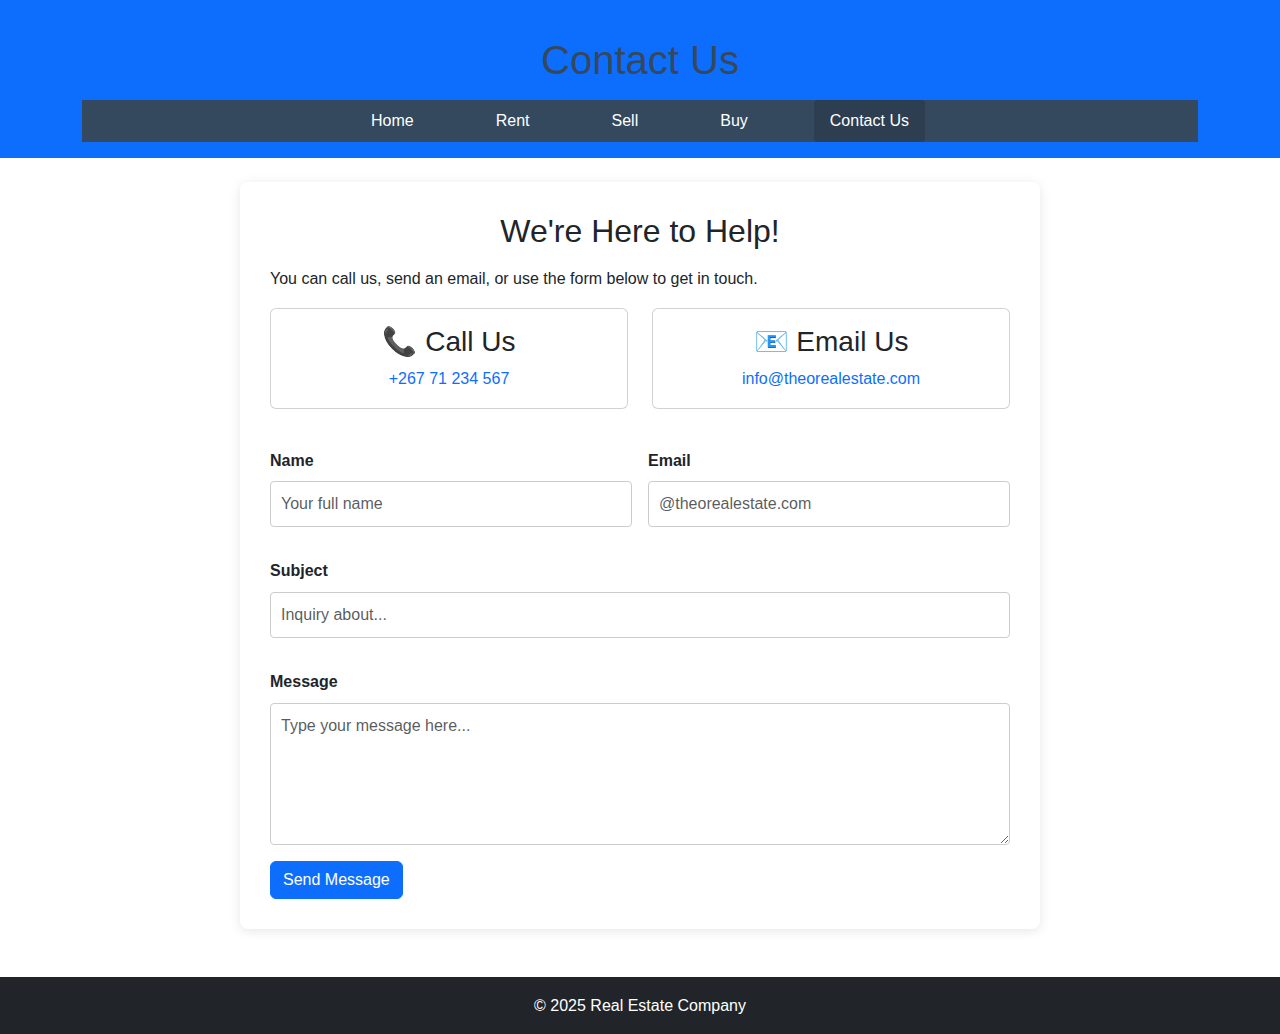
<file: contact.html>
<!DOCTYPE html>
<html lang="en">
<head>
    <meta charset="UTF-8">
    <meta name="viewport" content="width=device-width, initial-scale=1.0">
    <title>Contact Us - Real Estate</title>
    <link rel="stylesheet" href="styles.css">
    <!-- Bootstrap CSS -->
    <link href="https://cdn.jsdelivr.net/npm/bootstrap@5.3.3/dist/css/bootstrap.min.css" rel="stylesheet">
</head>
<body>
    <header class="bg-primary text-white py-3 mb-4">
        <div class="container">
            <h1 class="mb-3">Contact Us</h1>
            <nav>
                <ul class="nav flex-wrap">
                    <li class="nav-item"><a href="index.html" class="nav-link text-white">Home</a></li>
                    <li class="nav-item"><a href="rent.html" class="nav-link text-white">Rent</a></li>
                    <li class="nav-item"><a href="sell.html" class="nav-link text-white">Sell</a></li>
                    <li class="nav-item"><a href="buy.html" class="nav-link text-white">Buy</a></li>
                    <li class="nav-item"><a href="contact.html" class="nav-link active text-white">Contact Us</a></li>
                </ul>
            </nav>
        </div>
    </header>

    <main class="container">
        <section class="contact-section mb-5">
            <h2 class="mb-3">We're Here to Help!</h2>
            <p>You can call us, send an email, or use the form below to get in touch.</p>

            <div class="row mb-4">
                <div class="col-12 col-md-6 mb-3 mb-md-0">
                    <div class="card h-100 text-center">
                        <div class="card-body">
                            <h3 class="card-title">📞 Call Us</h3>
                            <p class="card-text"><a href="tel:+26771234567" class="text-decoration-none">+267 71 234 567</a></p>
                        </div>
                    </div>
                </div>
                <div class="col-12 col-md-6">
                    <div class="card h-100 text-center">
                        <div class="card-body">
                            <h3 class="card-title">📧 Email Us</h3>
                            <p class="card-text"><a href="mailto:info@theorealestate.com" class="text-decoration-none">info@theorealestate.com</a></p>
                        </div>
                    </div>
                </div>
            </div>

            <form class="row g-3 contact-form">
                <div class="col-12 col-md-6">
                    <label for="name" class="form-label">Name</label>
                    <input type="text" id="name" class="form-control" placeholder="Your full name" required>
                </div>
                <div class="col-12 col-md-6">
                    <label for="email" class="form-label">Email</label>
                    <input type="email" id="email" class="form-control" placeholder="@theorealestate.com" required>
                </div>
                <div class="col-12">
                    <label for="subject" class="form-label">Subject</label>
                    <input type="text" id="subject" class="form-control" placeholder="Inquiry about...">
                </div>
                <div class="col-12">
                    <label for="message" class="form-label">Message</label>
                    <textarea id="message" class="form-control" rows="5" placeholder="Type your message here..." required></textarea>
                </div>
                <div class="col-12">
                    <button type="submit" class="btn btn-primary">Send Message</button>
                </div>
            </form>
        </section>
    </main>

    <footer class="bg-dark text-white text-center py-3">
        <p class="mb-0">&copy; 2025 Real Estate Company</p>
    </footer>

    <!-- Bootstrap JS Bundle (with Popper) -->
    <script src="https://cdn.jsdelivr.net/npm/bootstrap@5.3.3/dist/js/bootstrap.bundle.min.js"></script>
</body>
</html>
</file>
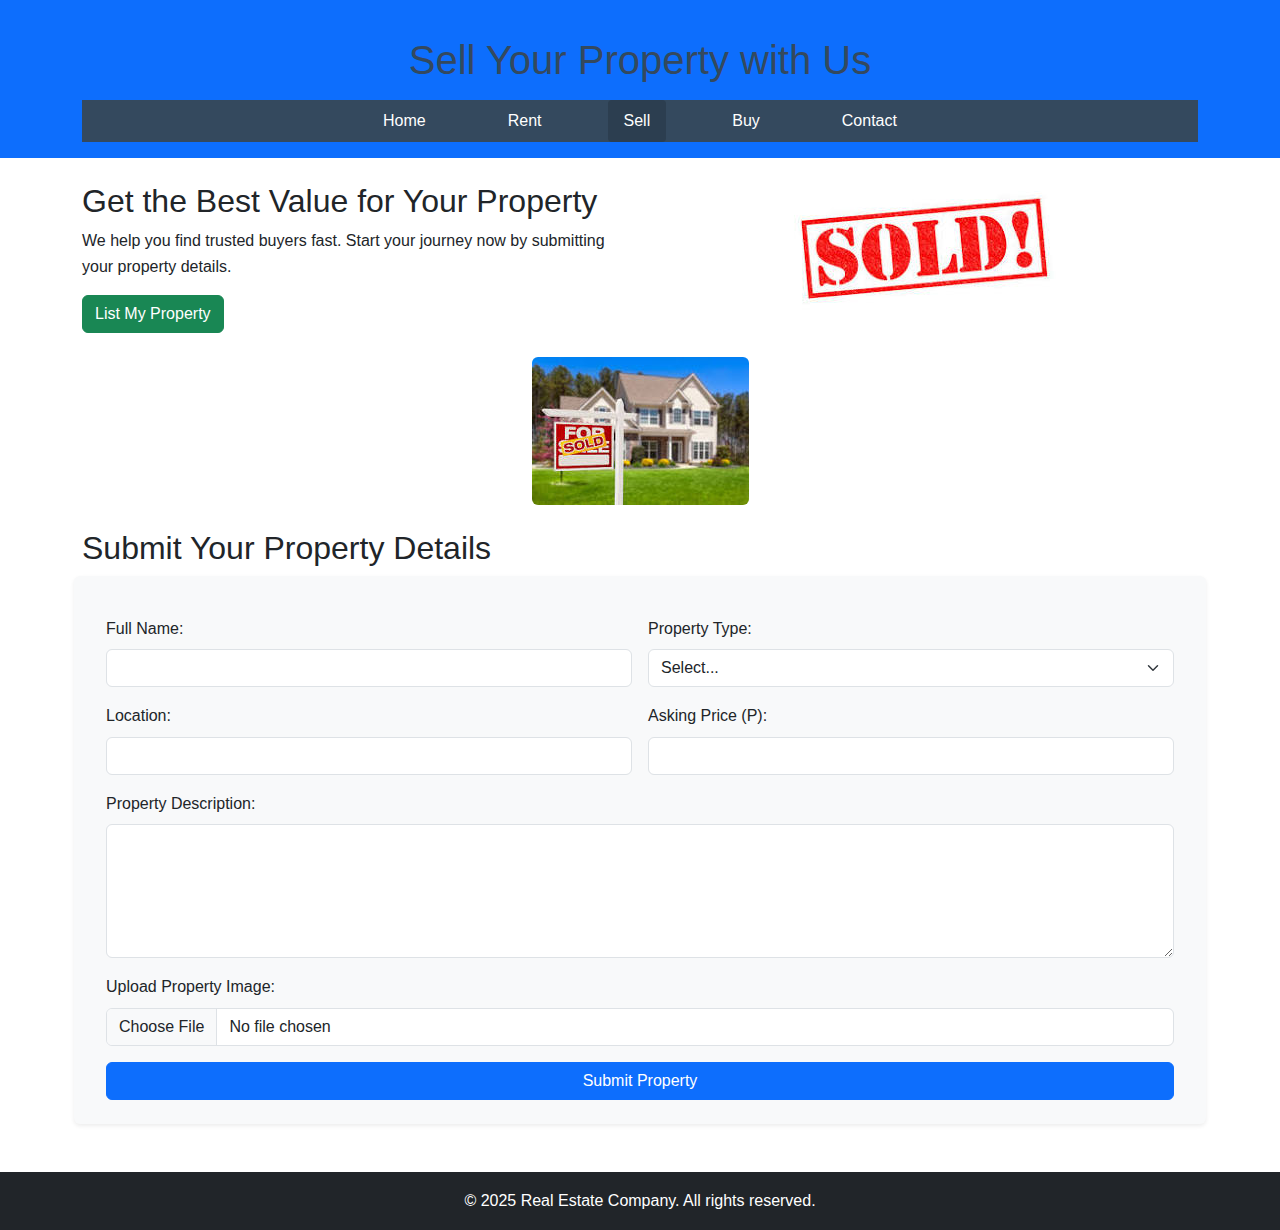
<file: sell.html>
<!DOCTYPE html>
<html lang="en">
<head>
    <meta charset="UTF-8">
    <meta name="viewport" content="width=device-width, initial-scale=1.0">
    <title>Sell Your Property | Real Estate</title>
    <link rel="stylesheet" href="styles.css">
    <!-- Bootstrap CSS -->
    <link href="https://cdn.jsdelivr.net/npm/bootstrap@5.3.3/dist/css/bootstrap.min.css" rel="stylesheet">
</head>
<body>
    <header class="bg-primary text-white py-3 mb-4">
        <div class="container">
            <h1 class="mb-3">Sell Your Property with Us</h1>
            <nav>
                <ul class="nav flex-wrap">
                    <li class="nav-item"><a href="index.html" class="nav-link text-white">Home</a></li>
                    <li class="nav-item"><a href="rent.html" class="nav-link text-white">Rent</a></li>
                    <li class="nav-item"><a href="sell.html" class="nav-link active text-white">Sell</a></li>
                    <li class="nav-item"><a href="buy.html" class="nav-link text-white">Buy</a></li>
                    <li class="nav-item"><a href="contact.html" class="nav-link text-white">Contact</a></li>
                </ul>
            </nav>
        </div>
    </header>

    <main class="container">
        <!-- Hero Section -->
        <section class="row align-items-center mb-4">
            <div class="col-12 col-md-6 mb-3 mb-md-0">
                <h2>Get the Best Value for Your Property</h2>
                <p>We help you find trusted buyers fast. Start your journey now by submitting your property details.</p>
                <a href="#sell-form" class="btn btn-success">List My Property</a>
            </div>
            <div class="col-12 col-md-6 text-center">
                <img src="images/sold.jpg" alt="Happy seller with sold sign" class="img-fluid rounded">
            </div>
        </section>

 <!-- Banner Image -->
        <section class="mb-4">
            <div class="container d-flex justify-content-center">
                <img src="images/sold1.jpg" alt="Sell Your Home" class="img-fluid rounded">
            </div>
        </section>

        <!-- Seller Property Form -->
        <section class="mb-5" id="sell-form">
            <h2 class="mb-4">Submit Your Property Details</h2>
            <form action="#" method="post" enctype="multipart/form-data" class="row g-3 bg-light p-4 rounded shadow-sm">
                <div class="col-12 col-md-6">
                    <label for="name" class="form-label">Full Name:</label>
                    <input type="text" id="name" name="name" class="form-control" required>
                </div>
                <div class="col-12 col-md-6">
                    <label for="type" class="form-label">Property Type:</label>
                    <select id="type" name="type" class="form-select" required>
                        <option value="">Select...</option>
                        <option value="house">House</option>
                        <option value="apartment">Apartment</option>
                        <option value="plot">Plot</option>
                    </select>
                </div>
                <div class="col-12 col-md-6">
                    <label for="location" class="form-label">Location:</label>
                    <input type="text" id="location" name="location" class="form-control" required>
                </div>
                <div class="col-12 col-md-6">
                    <label for="price" class="form-label">Asking Price (P):</label>
                    <input type="number" id="price" name="price" class="form-control" required>
                </div>
                <div class="col-12">
                    <label for="description" class="form-label">Property Description:</label>
                    <textarea id="description" name="description" rows="5" class="form-control" required></textarea>
                </div>
                <div class="col-12">
                    <label for="image" class="form-label">Upload Property Image:</label>
                    <input type="file" id="image" name="image" accept="image/*" class="form-control" required>
                </div>
                <div class="col-12">
                    <button type="submit" class="btn btn-primary w-100">Submit Property</button>
                </div>
            </form>
        </section>
    </main>

    <footer class="bg-dark text-white text-center py-3">
        <p class="mb-0">&copy; 2025 Real Estate Company. All rights reserved.</p>
    </footer>

    <!-- Bootstrap JS Bundle (with Popper) -->
    <script src="https://cdn.jsdelivr.net/npm/bootstrap@5.3.3/dist/js/bootstrap.bundle.min.js"></script>
</body>
</html>
</file>
<file: styles.css>
/* General Styles */
* {
    margin: 0;
    padding: 0;
    box-sizing: border-box;
    font-family: Arial, sans-serif;
    line-height: 1.6;
}

body {
    background-color: #f7f7f7;
    color: #333;
}

header, footer {
    background-color: #2c3e50;
    color: white;
    padding: 20px;
    text-align: center;
}

header h1 {
    color: #34495e;
    padding: 20px 0 0 0;
}

nav ul {
    list-style: none;
    display: flex;
    justify-content: center;
    gap: 20px;
    padding: 0;
    background-color: #34495e;
    margin-top: 15px;
}

nav ul li {
    margin: 0 15px;
}

nav ul li a {
    color: white;
    text-decoration: none;
    padding: 10px;
    display: block;
    font-weight: bold;
}

nav ul li a:hover,
nav ul li a.active {
    background-color: #2c3e50;
    border-radius: 4px;
}

/* Slideshow */
.slideshow-container {
    max-width: 100vw;
    margin: 20px auto;
    position: relative;
    border-radius: 10px;
    overflow: hidden;
    padding-left: 0;
    padding-right: 0;
}

.carousel-inner img {
    width: 100%;
    height: 400px;
    object-fit: cover;
}

@media (max-width: 768px) {
    .carousel-inner img {
        height: 200px;
    }
}

/* Banner Image Section */
.banner-section {
    margin-bottom: 32px;
    width: 100%;
    display: flex;
    justify-content: flex-start; /* Move image to the left */
    align-items: center;
    background: transparent;
}

.banner-section img {
    width: 60%;
    max-width: 500px;
    min-width: 220px;
    height: 160px;
    object-fit: cover;
    border-radius: 12px;
    display: block;
    margin: 0;
}
.carousel-inner img,
.carousel-item img {
    width: 100%;
    height: auto;      /* Let the height adjust automatically */
    object-fit: contain; /* Or remove this line for default behavior */
    border-radius: 8px;
}

@media (max-width: 600px) {
    .banner-section img {
        width: 90%;
        height: 100px;
        max-width: 100%;
        border-radius: 8px;
    }
}

/* Properties Section */
.properties {
    padding: 40px 20px;
    background-color: #7a6fd3a6;
    text-align: center;
}

.property-card {
    display: inline-block;
    width: 300px;
    margin: 15px;
    background: #fff;
    padding: 15px;
    border-radius: 10px;
    box-shadow: 0 5px 10px rgba(0,0,0,0.1);
}

.property-card img {
    width: 100%;
    height: 200px;
    object-fit: cover;
    border-radius: 6px;
}

/* Agents Section */
.agents-section {
    padding: 40px 20px;
    background-color: #f9f9f9;
    text-align: center;
}

.agent-card {
    background: white;
    border-radius: 10px;
    padding: 25px;
    margin: 20px auto;
    max-width: 700px;
    box-shadow: 0 5px 15px rgba(0, 0, 0, 0.1);
    text-align: center;
    transition: transform 0.3s ease;
}

.agent-card:hover {
    transform: translateY(-5px);
}

.agent-card img {
    border-radius: 50%;
    width: 120px;
    height: 120px;
    object-fit: cover;
    margin-bottom: 15px;
    border: 3px solid #3498db;
}

.agent-card h2 {
    margin: 10px 0 5px;
    color: #2c3e50;
}

.agent-card p {
    margin: 5px 0;
    color: #555;
}

.stars {
    color: #f1c40f;
    font-size: 1.2em;
    margin: 10px 0;
}

/* Review Form */
.review-form {
    background: #fff;
    padding: 30px;
    max-width: 700px;
    margin: 30px auto;
    border-radius: 10px;
    box-shadow: 0 5px 15px rgba(0, 0, 0, 0.08);
}

.review-form h2 {
    text-align: center;
    margin-bottom: 20px;
    color: #2c3e50;
}

.review-form input,
.review-form textarea {
    width: 100%;
    padding: 12px;
    margin-top: 10px;
    border-radius: 6px;
    border: 1px solid #ccc;
    font-size: 1rem;
}

.review-form button {
    margin-top: 15px;
    padding: 12px 20px;
    background-color: #27ae60;
    color: white;
    border: none;
    border-radius: 6px;
    cursor: pointer;
    font-weight: bold;
    font-size: 1rem;
    transition: background 0.3s ease;
}

.review-form button:hover {
    background-color: #219150;
}

/* Sell Page Styles */
.hero-sell {
    display: flex;
    flex-wrap: wrap;
    align-items: center;
    padding: 40px 20px;
    background-color: #f9f9f9;
}

.hero-content {
    flex: 1;
    padding-right: 20px;
}

.hero-content h2 {
    font-size: 2em;
    margin-bottom: 10px;
}

.cta-button {
    background-color: #2ecc71;
    color: white;
    padding: 10px 20px;
    text-decoration: none;
    border-radius: 6px;
    display: inline-block;
    margin-top: 15px;
}

.sell-form {
    padding: 40px 20px;
    background-color: #ffffff;
}

.sell-form form {
    max-width: 600px;
    margin: 0 auto;
}

.sell-form label {
    display: block;
    margin-top: 15px;
    font-weight: bold;
}

.sell-form input {
    width: 100%;
    padding: 8px;
    margin-top: 5px;
    box-sizing: border-box;
}

.sell-form button {
    margin-top: 20px;
    background-color: #2ecc71;
    color: white;
    border: none;
    padding: 10px 20px;
    border-radius: 6px;
    cursor: pointer;
}

/* Buy Page Styles */
.hero-buy {
    background-color: #f5f5f5;
    padding: 40px 20px;
    text-align: center;
}

.hero-buy h2 {
    font-size: 2em;
    margin-bottom: 10px;
}

.hero-buy p {
    font-size: 1.1em;
    color: #555;
}

.property-section {
    padding: 40px 20px;
}

.property-grid {
    display: grid;
    grid-template-columns: repeat(auto-fit, minmax(300px, 1fr));
    gap: 20px;
    margin-top: 20px;
}

.buy-card {
    border: 1px solid #ddd;
    border-radius: 8px;
    overflow: hidden;
    box-shadow: 0 4px 6px rgba(0, 0, 0, 0.1);
    text-align: center;
    padding: 15px;
    background-color: #fff;
}

.buy-card img {
    width: 100%;
    height: auto;
    border-bottom: 1px solid #ddd;
}

.buy-card h3 {
    font-size: 1.2em;
    margin: 10px 0;
}

.buy-card p {
    margin: 5px 0;
    color: #555;
}

.buy-card a {
    display: inline-block;
    margin-top: 10px;
    padding: 10px 15px;
    background-color: #007BFF;
    color: #fff;
    text-decoration: none;
    border-radius: 5px;
}

.buy-card a:hover {
    background-color: #0056b3;
}

/* Contact Page Styles */
.contact-section {
    max-width: 800px;
    margin: auto;
    padding: 30px;
    background: white;
    border-radius: 8px;
    box-shadow: 0 2px 12px rgba(0, 0, 0, 0.1);
}

.contact-section h2 {
    text-align: center;
    margin-bottom: 20px;
}

.contact-options {
    display: flex;
    justify-content: space-between;
    flex-wrap: wrap;
    margin-bottom: 30px;
    gap: 20px;
}

.contact-box {
    flex: 1;
    min-width: 200px;
    background-color: #ecf0f1;
    padding: 15px;
    border-radius: 8px;
    text-align: center;
}

.contact-box a {
    color: #2980b9;
    font-weight: bold;
    text-decoration: none;
}

.contact-form label {
    display: block;
    margin-top: 15px;
    font-weight: bold;
}

.contact-form input,
.contact-form textarea {
    width: 100%;
    padding: 10px;
    margin-top: 6px;
    border: 1px solid #ccc;
    border-radius: 4px;
}

.submit-button {
    margin-top: 20px;
    width: 100%;
    padding: 12px;
    background-color: #27ae60;
    color: white;
    border: none;
    border-radius: 6px;
    cursor: pointer;
    font-size: 16px;
    transition: background-color 0.3s ease;
}

.submit-button:hover {
    background-color: #1e8449;
}
</file>
